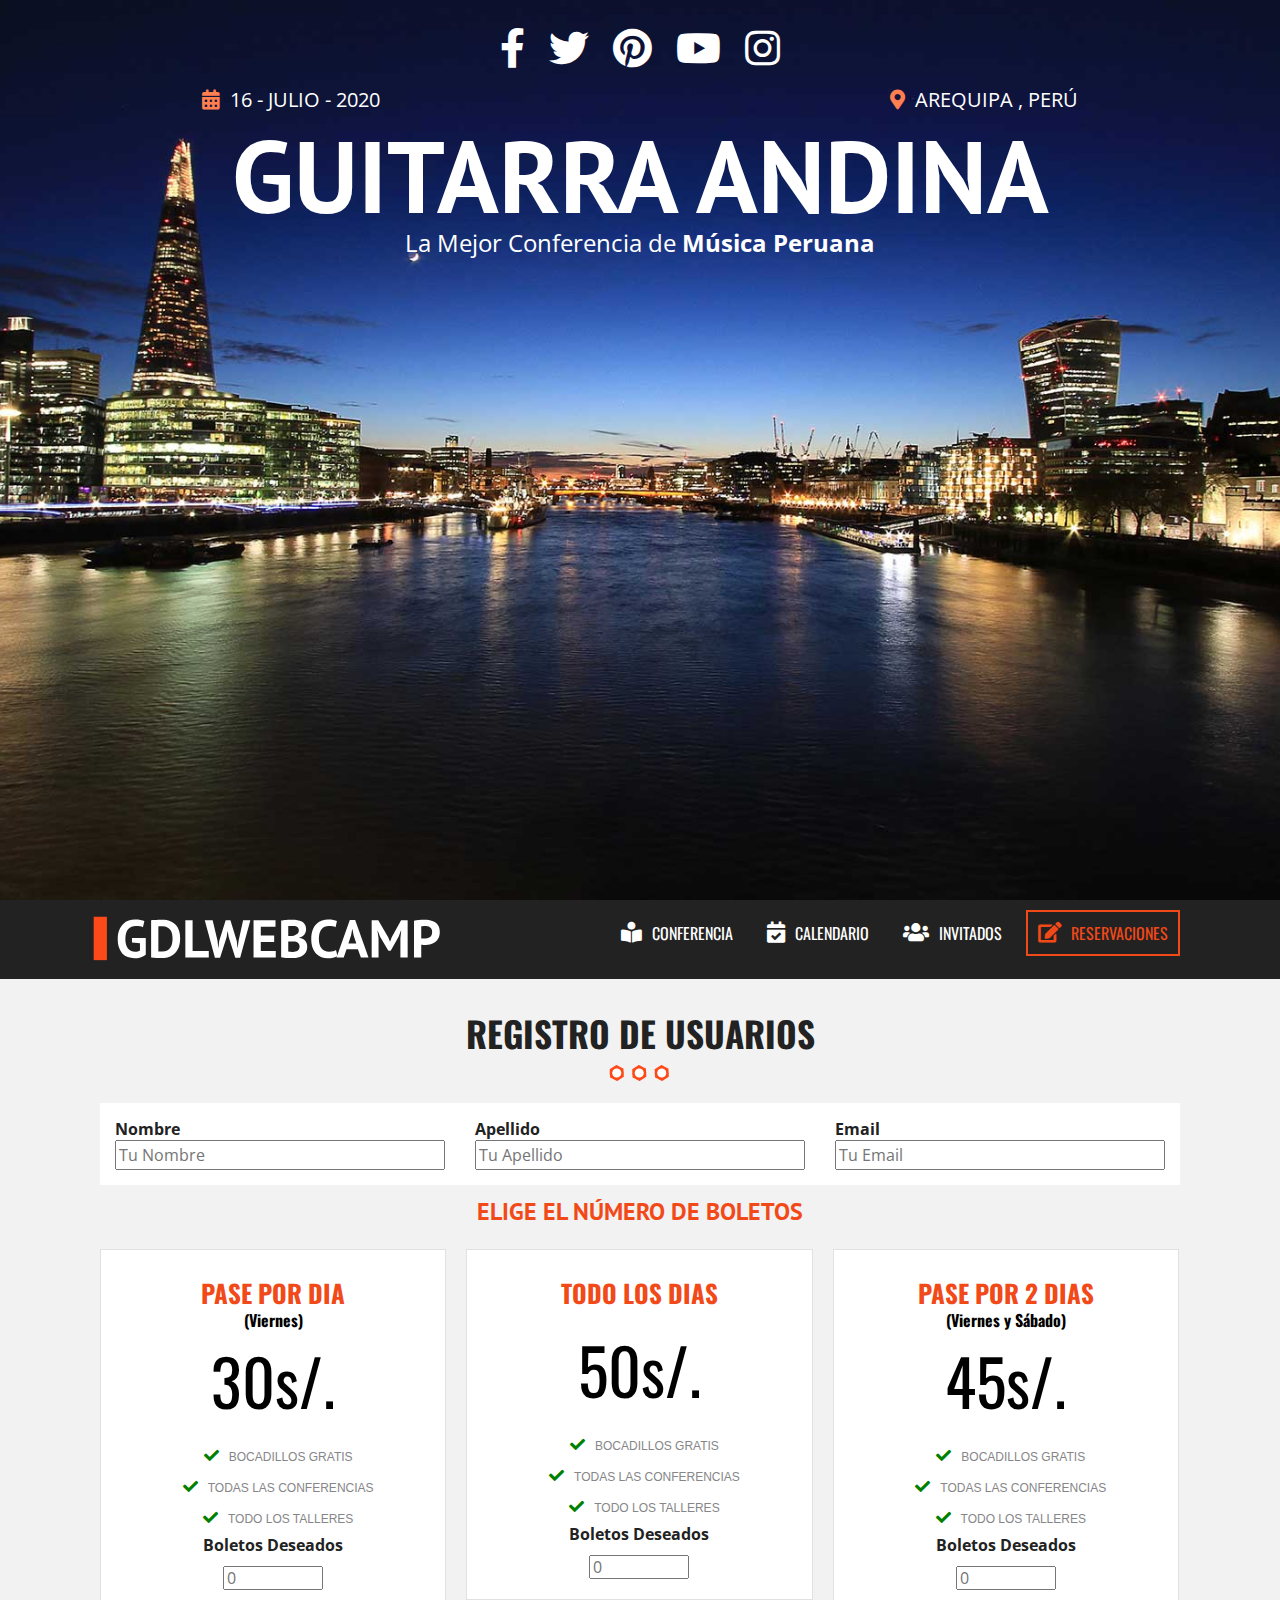
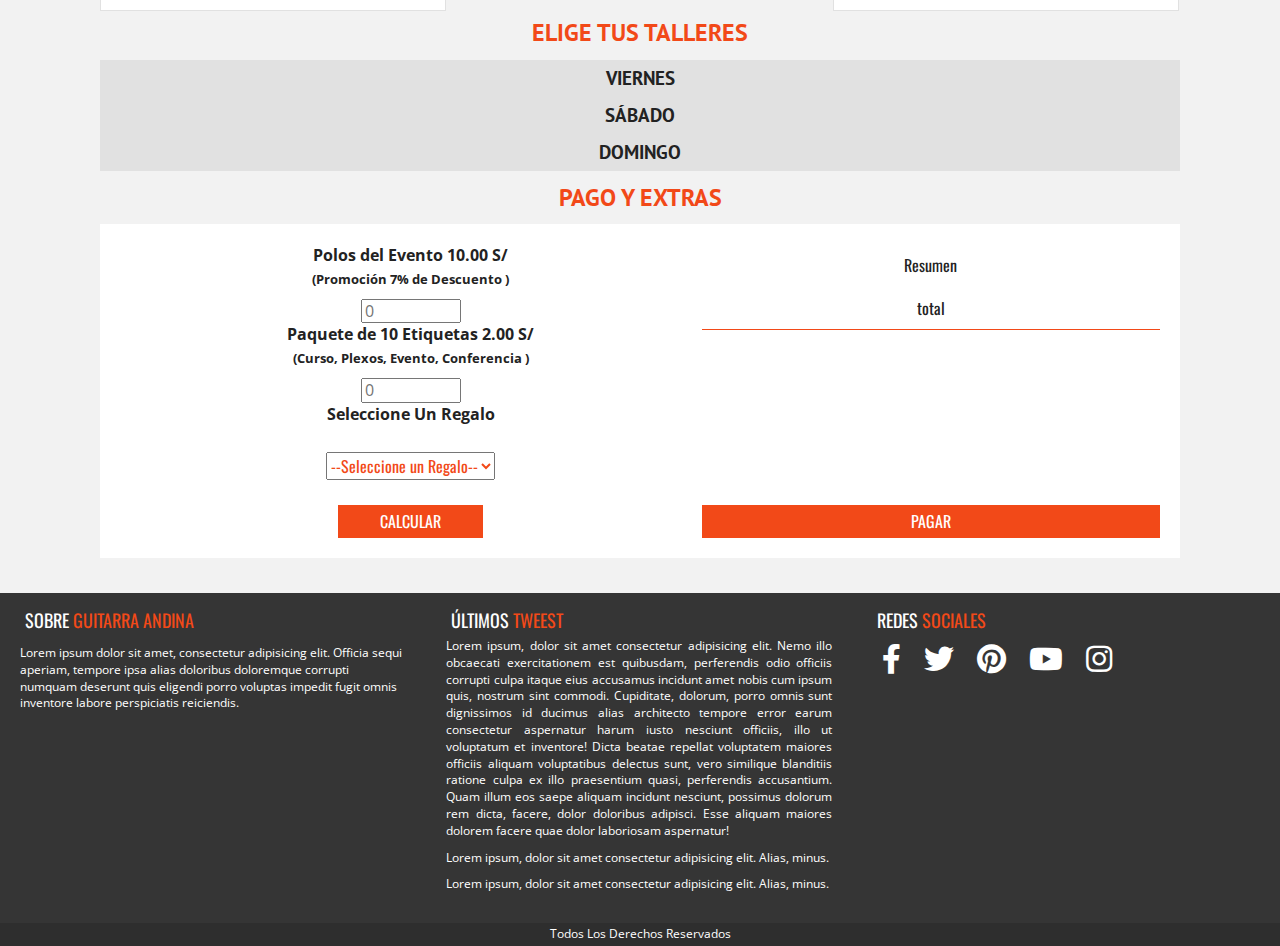
<file: registro.html>
<!DOCTYPE html>
<html class="no-js" lang="Es">
	<head>
		<meta charset="utf-8" />
		<title>Registro</title>
		<meta name="description" content />
		<meta name="viewport" content="width=device-width, initial-scale=1" />

		<meta property="og:title" content />
		<meta property="og:type" content />
		<meta property="og:url" content />
		<meta property="og:image" content />

		<link href="site.webmanifest" rel="manifest" />
		<link href="icon.png" rel="apple-touch-icon" />
		<!-- Place favicon.ico in the root directory -->

		<link href="css/normalize.css" rel="stylesheet" />
		<link href="css/main.css" rel="stylesheet" />

		<meta name="theme-color" content="#fafafa" />
		<link href="css/all.css" rel="stylesheet" />
		<link href="https://fonts.googleapis.com/css2?family=Open+Sans:wght@300&family=Oswald&family=PT+Sans&display=swap" rel="stylesheet" />
	</head>

	<body>
		<header class="site-header">
			<div class="hero">
				<div class="contenido-header">
					<nav class="redes-sociales">
						<!--aqui  son los  iconos  -->
						<a href="#"><i class="fab fa-facebook-f"></i></a>
						<a href="#"><i class="fab fa-twitter"></i></a>
						<a href="#"><i class="fab fa-pinterest"></i></a>
						<a href="#"><i class="fab fa-youtube"></i></a>
						<a href="#"><i class="fab fa-instagram"></i></a>
					</nav>
					<div class="informacion-del-evento">
						<div class="clearfix">
							<p class="fecha"><i class="fas fa-calendar-alt"></i>16 - Julio - 2020</p>
							<p class="ciudad"><i class="fas fa-map-marker-alt"></i>Arequipa , Perú</p>
						</div>

						<!--la informacion del evento -->
						<h1 class="nombre-sitio">Guitarra Andina</h1>
						<p class="slogan">
							La Mejor Conferencia de
							<span>Música Peruana</span>
						</p>
					</div>
				</div>
			</div>
			<!--fondo de imagen  -->
		</header>
		<!-- navegacion de menu-->
		<div class="menu-barra">
			<div class="contenedor clearfix">
				<div class="logo">
					<img src="img/img/logo.svg" alt="logotipo-de-la-empresa" />
				</div>
				<div class="menu-movil">
					<span></span>
					<span></span>
					<span></span>
				</div>
				<nav class="navegacion-principal clearfix">
					<a href="#"> <i class="fas fa-book-reader"></i>Conferencia</a>
					<a href="#"> <i class="fas fa-calendar-check"></i>Calendario</a>
					<a href="#"> <i class="fas fa-users"></i>Invitados</a>
					<a href="registro.html"><i class="fas fa-edit"></i>Reservaciones</a>
				</nav>
			</div>
		</div>

		<!--registro de  formulario  -->
		<section class="seccion contenedor">
			<h2>Registro de Usuarios</h2>
			<form class="registro" id="registro" action="index.html" method="POST">
				<div class="registro caja clearfix" id="datos_usuario">
					<div class="campo">
						<label for="nombre">Nombre </label>
						<input id="nombre" name="nombre" type="text" placeholder="Tu Nombre" />
					</div>
					<div class="campo">
						<label for="apellido">Apellido</label>
						<input id="apellido" name="apellido" type="text" placeholder="Tu Apellido" />
					</div>
					<div class="campo">
						<label for="email">Email</label>
						<input id="email" name="email" type="email" placeholder="Tu Email" />
					</div>
				</div>
				<div id="error"></div>
				<!-- fin datos usuario -->

				<div class="paquetes" id="paquetes">
					<h3>Elige el Número de Boletos</h3>
					<ul class="lista-precios clearfix">
						<li>
							<div class="tabla-precio">
								<h3>Pase Por Dia <span> (Viernes)</span></h3>
								<p class="numero">30s/.</p>
								<ul>
									<li>Bocadillos Gratis</li>
									<li>Todas Las Conferencias</li>
									<li>Todo Los Talleres</li>
								</ul>
								<div class="orden">
									<label for="pase_dia">Boletos Deseados</label>
									<input id="pase_dia" type="number" min="0" size="3" placeholder="0" />
								</div>
							</div>
						</li>
						<li>
							<div class="tabla-precio">
								<h3>Todo Los Dias</h3>
								<p class="numero">50s/.</p>
								<ul>
									<li>Bocadillos Gratis</li>
									<li>Todas Las Conferencias</li>
									<li>Todo Los Talleres</li>
								</ul>
								<div class="orden">
									<label for="pase_completo">Boletos Deseados</label>
									<input id="pase_completo" type="number" min="0" size="3" placeholder="0" />
								</div>
							</div>
						</li>
						<li>
							<div class="tabla-precio">
								<h3>
									Pase Por 2 Dias
									<span>(Viernes y Sábado) </span>
								</h3>
								<p class="numero">45s/.</p>
								<ul>
									<li>Bocadillos Gratis</li>
									<li>Todas Las Conferencias</li>
									<li>Todo Los Talleres</li>
								</ul>
								<div class="orden">
									<label for="pase_dosdias">Boletos Deseados</label>
									<input id="pase_dosdias" type="number" min="0" size="3" placeholder="0" />
								</div>
							</div>
						</li>
					</ul>
					<!--  fin de tabla de  precios -->
				</div>
				<!--  fin de paquetes -->

				<div class="eventos" id="eventos">
					<h3>Elige tus talleres</h3>
					<div class="caja">
						<h4>Viernes</h4>
						<div class="contenido-dia" id="viernes">
							<div class="hola">
								<p>Talleres:</p>
								<label><input id="taller_01" name="registro[]" type="checkbox" value="taller_01" /><time>10:00</time> Responsive Web Design</label>
								<label><input id="taller_02" name="registro[]" type="checkbox" value="taller_02" /><time>12:00</time> Flexbox</label>
								<label><input id="taller_03" name="registro[]" type="checkbox" value="taller_03" /><time>14:00</time> HTML5 y CSS3</label>
								<label><input id="taller_04" name="registro[]" type="checkbox" value="taller_04" /><time>17:00</time> Drupal</label>
								<label><input id="taller_05" name="registro[]" type="checkbox" value="taller_05" /><time>19:00</time> WordPress</label>
							</div>
							<div class="hola">
								<p>Conferencias:</p>
								<label><input class="check" id="conf_01" name="registro[]" type="checkbox" value="conf_01" /><time>10:00</time> Como ser Freelancer</label>
								<label><input id="conf_02" name="registro[]" type="checkbox" value="conf_02" /><time>17:00</time> Tecnologías del Futuro</label>
								<label><input id="conf_03" name="registro[]" type="checkbox" value="conf_03" /><time>19:00</time> Seguridad en la Web</label>
							</div>
							<div>
								<p>Seminarios:</p>
								<label><input id="sem_01" name="registro[]" type="checkbox" value="sem_01" /><time>10:00</time> Diseño UI y UX para móviles </label>
							</div>
						</div>
						<!--# fin viernes-->
						<h4>Sábado</h4>
						<div class="contenido-dia" id="sabado">
							<div>
								<p>Talleres:</p>
								<label><input id="taller_06" name="registro[]" type="checkbox" value="taller_06" /><time>10:00</time> AngularJS </label>
								<label><input id="taller_07" name="registro[]" type="checkbox" value="taller_07" /><time>12:00</time> PHP y MySQL</label>
								<label><input id="taller_08" name="registro[]" type="checkbox" value="taller_08" /><time>14:00</time> JavaScript Avanzado</label>
								<label><input id="taller_09" name="registro[]" type="checkbox" value="taller_09" /><time>17:00</time> SEO en Google</label>
								<label><input id="taller_10" name="registro[]" type="checkbox" value="taller_10" /><time>19:00</time> De Photoshop a HTML5 y CSS3</label>
								<label><input id="taller_11" name="registro[]" type="checkbox" value="taller_11" /><time>21:00</time> PHP Medio y Avanzado</label>
							</div>
							<div>
								<p>Conferencias:</p>

								<label><input id="conf_05" name="registro[]" type="checkbox" value="conf_05" /><time>17:00</time>Como Crear Una Tienda online que venda millones en pocos dias</label>
								<label><input id="conf_05" name="registro[]" type="checkbox" value="conf_05" /><time>17:00</time> Los mejores lugares para encontrar trabajo</label>
								<label><input id="conf_06" name="registro[]" type="checkbox" value="conf_06" /><time>19:00</time> Pasos para crear un negocio rentable</label>
							</div>
							<div>
								<p>Seminarios:</p>
								<label><input id="sem_02" name="registro[]" type="checkbox" value="sem_02" /><time>10:00</time> Aprende a Programar en una mañana </label>
								<label><input id="sem_03" name="registro[]" type="checkbox" value="sem_03" /><time>17:00</time> Diseño UI y UX para móviles</label>
							</div>
						</div>
						<!--#sabado-->
						<h4>Domingo</h4>
						<div class="contenido-dia" id="domingo">
							<div>
								<p>Talleres:</p>
								<label
									><input id="taller_12" name="registro[]" type="checkbox" value="taller_12" /><time>10:00</time>
									Laravel
								</label>
								<label><input id="taller_13" name="registro[]" type="checkbox" value="taller_13" /><time>12:00</time> Crea tu propia API </label>
								<label><input id="taller_14" name="registro[]" type="checkbox" value="taller_14" /><time>14:00</time> JavaScript y jQuery</label>
								<label><input id="taller_15" name="registro[]" type="checkbox" value="taller_15" /><time>17:00</time> Creando Plantillas para WordPress</label>
								<label><input id="taller_16" name="registro[]" type="checkbox" value="taller_16" /><time>19:00</time> Tiendas Virtuales en Magento</label>
							</div>
							<div>
								<p>Conferencias:</p>
								<label><input id="conf_07" name="registro[]" type="checkbox" value="conf_07" /><time>10:00</time> Como hacer Marketing en línea</label>
								<label><input id="conf_08" name="registro[]" type="checkbox" value="conf_08" /><time>17:00</time> ¿Con que lenguaje debo empezar?</label>
								<label><input id="conf_09" name="registro[]" type="checkbox" value="conf_09" /><time>19:00</time> Frameworks y librerias Open Source</label>
							</div>
							<div>
								<p>Seminarios:</p>
								<label><input id="sem_04" name="registro[]" type="checkbox" value="sem_04" /><time>14:00</time> Creando una App en Android en una tarde</label>
								<label><input id="sem_05" name="registro[]" type="checkbox" value="sem_05" /><time>17:00</time> Creando una App en iOS en una tarde</label>
							</div>
						</div>
						<!--#domingo-->
					</div>
					<!--.caja-->
				</div>
				<!--#eventos-->

				<div class="resumen" id="resumen">
					<h3>Pago y Extras</h3>
					<div class="caja">
						<div class="contenedor_extras">
							<div class="extras">
								<div class="orden">
									<label for="camisa_evento"
										>Polos del Evento 10.00 S/ <small><br />(Promoción 7% de Descuento )</small></label
									>
									<input id="camisa_evento" type="number" min="0" size="3" placeholder="0" />
								</div>
								<!-- orden -->

								<div class="orden">
									<label for="etiquetas"
										>Paquete de 10 Etiquetas 2.00 S/ <small><br />(Curso, Plexos, Evento, Conferencia )</small></label
									>
									<input id="etiquetas" type="number" min="0" size="3" placeholder="0" />
								</div>
								<!-- orden -->

								<div class="orden" id="orden">
									<label for="relgalo"> Seleccione Un Regalo</label><br />
									<select id="regalo" name="regalo" required>
										<option value="">--Seleccione un Regalo--</option>
										<option value="ETI">--Etiquetas--</option>
										<option value="PUL">--Pulsera--</option>
										<option value="PLU">--Pluma--</option>
									</select>
								</div>
								<input class="button" id="calcular" type="button" value="Calcular" />

								<!--  orden-->
							</div>
							<!-- extras -->
							<div class="total">
								<p>Resumen</p>
								<div id="lista-productos"></div>
								<p>total</p>
								<div id="suma-total"></div>
								<input class="button imput-centrado" id="btnRegistro" type="submit" value="Pagar" />
							</div>
						</div>

						<!-- total -->
					</div>
					<!-- caja -->
				</div>
				<!-- resumen -->
			</form>
		</section>
		<!-- ***********final de   formulario********** -->

		<!-- /*footer*/ -->
		<footer class="site-footer">
			<div class="contenido clearfix">
				<div class="footer-informacion">
					<h3>Sobre <span>Guitarra Andina</span></h3>
					<p>
						Lorem ipsum dolor sit amet, consectetur adipisicing elit. Officia sequi aperiam, tempore ipsa alias doloribus doloremque corrupti numquam deserunt quis eligendi porro voluptas impedit
						fugit omnis inventore labore perspiciatis reiciendis.
					</p>
				</div>
				<div class="ultimos-tweets">
					<h3>Últimos <span>Tweest</span></h3>
					<ul>
						<li>
							Lorem ipsum, dolor sit amet consectetur adipisicing elit. Nemo illo obcaecati exercitationem est quibusdam, perferendis odio officiis corrupti culpa itaque eius accusamus incidunt amet
							nobis cum ipsum quis, nostrum sint commodi. Cupiditate, dolorum, porro omnis sunt dignissimos id ducimus alias architecto tempore error earum consectetur aspernatur harum iusto nesciunt
							officiis, illo ut voluptatum et inventore! Dicta beatae repellat voluptatem maiores officiis aliquam voluptatibus delectus sunt, vero similique blanditiis ratione culpa ex illo
							praesentium quasi, perferendis accusantium. Quam illum eos saepe aliquam incidunt nesciunt, possimus dolorum rem dicta, facere, dolor doloribus adipisci. Esse aliquam maiores dolorem
							facere quae dolor laboriosam aspernatur!
						</li>
						<li>
							Lorem ipsum, dolor sit amet consectetur adipisicing elit. Alias, minus.
						</li>
						<li>
							Lorem ipsum, dolor sit amet consectetur adipisicing elit. Alias, minus.
						</li>
					</ul>
				</div>
				<div class="menu">
					<h3>Redes<span> Sociales</span></h3>
					<nav class="redes-sociales">
						<!--aqui  son los  iconos  -->
						<a href="#"><i class="fab fa-facebook-f"></i></a>
						<a href="#"><i class="fab fa-twitter"></i></a>
						<a href="#"><i class="fab fa-pinterest"></i></a>
						<a href="#"><i class="fab fa-youtube"></i></a>
						<a href="#"><i class="fab fa-instagram"></i></a>
					</nav>
				</div>
			</div>
			<p class="copyright">Todos Los Derechos Reservados</p>
		</footer>
		<!-- /*****************************/ -->

		<script src="js/vendor/modernizr-3.11.2.min.js"></script>
		<script src="js/plugins.js"></script>
		<script src="js/main.js"></script>

		<!-- Google Analytics: change UA-XXXXX-Y to be your site's ID. -->
		<script>
			window.ga = function () {
				ga.q.push(arguments);
			};
			ga.q = [];
			ga.l = +new Date();
			ga('create', 'UA-XXXXX-Y', 'auto');
			ga('set', 'anonymizeIp', true);
			ga('set', 'transport', 'beacon');
			ga('send', 'pageview');
		</script>
		<script src="https://www.google-analytics.com/analytics.js" async></script>
	</body>
</html>
</file>
<file: css/main.css>
/*! HTML5 Boilerplate v8.0.0 | MIT License | https://html5boilerplate.com/ */

/* main.css 2.1.0 | MIT License | https://github.com/h5bp/main.css#readme */

/*
 * What follows is the result of much research on cross-browser styling.
 * Credit left inline and big thanks to Nicolas Gallagher, Jonathan Neal,
 * Kroc Camen, and the H5BP dev community and team.
 */

/* ==========================================================================
   Base styles: opinionated defaults
   ========================================================================== */

html {
	color: #222;
	font-size: 1em;
	line-height: 1.4;
}

/*
 * Remove text-shadow in selection highlight:
 * https://twitter.com/miketaylr/status/12228805301
 *
 * Vendor-prefixed and regular ::selection selectors cannot be combined:
 * https://stackoverflow.com/a/16982510/7133471
 *
 * Customize the background color to match your design.
 */

::-moz-selection {
	background: #b3d4fc;
	text-shadow: none;
}

::selection {
	background: #b3d4fc;
	text-shadow: none;
}

/*
 * A better looking default horizontal rule
 */

hr {
	display: block;
	height: 1px;
	border: 0;
	border-top: 1px solid #ccc;
	margin: 1em 0;
	padding: 0;
}

/*
 * Remove the gap between audio, canvas, iframes,
 * images, videos and the bottom of their containers:
 * https://github.com/h5bp/html5-boilerplate/issues/440
 */

audio,
canvas,
iframe,
img,
svg,
video {
	vertical-align: middle;
}

/*
 * Remove default fieldset styles.
 */

fieldset {
	border: 0;
	margin: 0;
	padding: 0;
}

/*
 * Allow only vertical resizing of textareas.
 */

textarea {
	resize: vertical;
}

/* ==========================================================================
   Helper classes
   ========================================================================== */

/*
 * Hide visually and from screen readers
 */

.hidden,
[hidden] {
	display: none !important;
}

/*
 * Hide only visually, but have it available for screen readers:
 * https://snook.ca/archives/html_and_css/hiding-content-for-accessibility
 *
 * 1. For long content, line feeds are not interpreted as spaces and small width
 *    causes content to wrap 1 word per line:
 *    https://medium.com/@jessebeach/beware-smushed-off-screen-accessible-text-5952a4c2cbfe
 */

.sr-only {
	border: 0;
	clip: rect(0, 0, 0, 0);
	height: 1px;
	margin: -1px;
	overflow: hidden;
	padding: 0;
	position: absolute;
	white-space: nowrap;
	width: 1px;
	/* 1 */
}

/*
 * Extends the .sr-only class to allow the element
 * to be focusable when navigated to via the keyboard:
 * https://www.drupal.org/node/897638
 */

.sr-only.focusable:active,
.sr-only.focusable:focus {
	clip: auto;
	height: auto;
	margin: 0;
	overflow: visible;
	position: static;
	white-space: inherit;
	width: auto;
}

/*
 * Hide visually and from screen readers, but maintain layout
 */

.invisible {
	visibility: hidden;
}

/*
 * Clearfix: contain floats
 *
 * For modern browsers
 * 1. The space content is one way to avoid an Opera bug when the
 *    `contenteditable` attribute is included anywhere else in the document.
 *    Otherwise it causes space to appear at the top and bottom of elements
 *    that receive the `clearfix` class.
 * 2. The use of `table` rather than `block` is only necessary if using
 *    `:before` to contain the top-margins of child elements.
 */

.clearfix::before,
.clearfix::after {
	content: ' ';
	display: table;
}

.clearfix::after {
	clear: both;
}

/* ==========================================================================
   EXAMPLE Media Queries for Responsive Design.
   These examples override the primary ('mobile first') styles.
   Modify as content requires.
   ========================================================================== */

@media only screen and (min-width: 35em) {
	/* Style adjustments for viewports that meet the condition */
}

@media print, (-webkit-min-device-pixel-ratio: 1.25), (min-resolution: 1.25dppx), (min-resolution: 120dpi) {
	/* Style adjustments for high resolution devices */
}

/* ==========================================================================
   Print styles.
   Inlined to avoid the additional HTTP request:
   https://www.phpied.com/delay-loading-your-print-css/
   ========================================================================== */

@media print {
	*,
	*::before,
	*::after {
		background: #fff !important;
		color: #000 !important;
		/* Black prints faster */
		box-shadow: none !important;
		text-shadow: none !important;
	}

	a,
	a:visited {
		text-decoration: underline;
	}

	a[href]::after {
		content: ' (' attr(href) ')';
	}

	abbr[title]::after {
		content: ' (' attr(title) ')';
	}

	/*
   * Don't show links that are fragment identifiers,
   * or use the `javascript:` pseudo protocol
   */
	a[href^='#']::after,
	a[href^='javascript:']::after {
		content: '';
	}

	pre {
		white-space: pre-wrap !important;
	}

	pre,
	blockquote {
		border: 1px solid #999;
		page-break-inside: avoid;
	}

	/*
   * Printing Tables:
   * https://web.archive.org/web/20180815150934/http://css-discuss.incutio.com/wiki/Printing_Tables
   */
	thead {
		display: table-header-group;
	}

	tr,
	img {
		page-break-inside: avoid;
	}

	p,
	h2,
	h3 {
		orphans: 3;
		widows: 3;
	}

	h2,
	h3 {
		page-break-after: avoid;
	}
}

/* ==========================================================================
   de aqui empiesa  mis  css  personalizados
   ========================================================================== */

/*GLOBALES*/

.contenedor {
	width: 98%;
	margin: 0 auto;
}

@media only screen and (min-width: 480px) {
	.contenedor {
		width: 95%;
	}
}

@media only screen and (min-width: 768px) {
	.contenedor {
		width: 90%;
	}
}

@media only screen and (min-width: 992px) {
	.contenedor {
		width: 90%;
		max-width: 1100px;
	}
}

.seccion {
	padding: 15px 0;
}

section p {
	font-size: 1em;
	padding: 10px;
	text-align: justify;
	margin: 0;
}

h2 {
	font-family: 'Oswald', sans-serif;
	font-size: 2.2em;
	text-transform: uppercase;
	text-align: center;
	margin: 15px;
}

h2::after {
	content: '';
	margin: 0 auto;
	background-image: url(../img/img/separador.png);
	height: 30px;
	width: 100px;
	display: block;
}

h3 {
	font-size: 1.5em;
	color: #f24918;
	font-family: 'PT Sans', sans-serif;
	margin: 5px;
}

.button {
	background-color: #f24918;
	padding: 5px 40px;
	color: #fff;
	text-transform: uppercase;
	text-decoration: none;
	font-family: 'Oswald', sans-serif;
	font-size: 1em;
	margin-top: 25px;
	display: inline-block;
	transition: all 0.3s ease;
	border: 2px solid #f24918;
}

.button.hollow,
.button.hollow:hover {
	background-color: white;
	color: #f24918;
}

.button.transparente {
	background-color: transparent;
	border: #fff solid 1px;
}

.button.transparente:hover {
	border-color: #f24918;
}

ul {
	list-style: none;
	margin: 0;
	padding: 0;
}

.button:hover {
	background-color: #e33000;
}

.float-right {
	float: right;
	margin: 0;
}

/***********FIN GLOBALES********/

/* MENU DE NAVEGACION */

.menu-barra {
	background-color: #222;
	padding: 10px;
}

.logo img {
	width: 80%;
	float: left;
}

.logo img {
	width: 80%;
}

@media only screen and (min-width: 768px) {
	.logo img {
		width: 33%;
	}
}

.navegacion-principal {
	display: none;
}

.navegacion-principal a {
	font-family: 'Oswald', sans-serif;
	color: #fff;
	font-size: 1em;
	text-transform: uppercase;
	text-decoration: none;
	transition: all 0.3s ease;
	width: 100%;
	display: block;
	text-align: center;
}

.navegacion-principal i {
	margin-right: 10px;
	font-size: 1.3em;
}

.navegacion-principal a {
	margin-right: 10px;
	padding: 10px 20px;
	display: inline-block;
}

.navegacion-principal a:hover {
	background-color: #f24918;
}

.navegacion-principal a:last-child {
	border: 2px solid #f24918;
	color: #f24918;
}

.navegacion-principal a:last-child:hover {
	color: #fff;
}

@media only screen and (min-width: 768px) {
	.navegacion-principal {
		width: 67%;
		float: right;
		text-align: right;
		display: block;
	}

	.navegacion-principal a {
		padding: 10px 10px;
		display: inline-block;
		width: auto;
		display: inline-block;
		text-align: center;
		margin: 0 10px 0 0;
	}
}

/*MENU MOVIL */

.menu-movil {
	width: 30px;
	display: block;
	float: right;
	text-align: right;
	margin-top: 12px;
}

.menu-movil:hover {
	cursor: pointer;
}

@media only screen and (min-width: 768px) {
	.menu-movil {
		display: none;
	}
}

.menu-movil span {
	height: 4px;
	margin-bottom: 3px;
	background-color: #fff;
	display: block;
}

/* FIN DE  MENU NAVEGACION */

html {
	box-sizing: border-box;
}

*,
*:before,
*:after {
	box-sizing: inherit;
}

body {
	background-color: #f2f2f2;
	font-family: 'Open Sans', sans-serif;
}

/* header */

.hero {
	background-image: url(../img/img/encabezado.jpg);
	height: 100vh;
	background-position: top center;
	background-size: cover;
}

.contenido-header {
	padding-top: 5px;
}

@media only screen and (min-width: 768px) {
	.contenido-header {
		padding-top: 20px;
	}
}

.redes-sociales {
	text-align: center;
}

.redes-sociales a {
	color: #fff;
	font-size: 1.5em;
	margin: 5px;
}

.informacion-del-evento {
	text-align: center;
	color: #fff;
}

@media only screen and (min-width: 768px) {
	.informacion-del-evento {
		width: 70%;
		margin: 0 auto;
	}

	.redes-sociales a {
		color: #fff;
		font-size: 2.5em;
		margin: 10px;
	}
}

.informacion-del-evento p {
	margin: 0;
	display: inline;
	font-size: 20px;
	text-transform: uppercase;
}

.informacion-del-evento p i {
	color: coral;
	margin-right: 10px;
}

.fecha {
	float: left;
	padding: 10px;
}

.ciudad {
	float: right;
	text-align: right;
	padding: 10px;
}

.nombre-sitio {
	font-family: 'PT Sans', sans-serif;
}

.slogan {
	text-transform: none !important;
	font-size: 4vw !important;
}

.slogan span {
	font-weight: bold;
}

.nombre-sitio {
	font-size: 7.9vw;
	line-height: 1;
	margin: 10px;
	font-family: 'PT Sans', sans-serif;
	text-transform: uppercase;
}

@media only screen and (min-width: 768px) {
	.nombre-sitio {
		font-size: 8vw;
		margin: 0;
		line-height: 1;
	}

	.slogan {
		font-size: 24px !important;
	}
}

/*section talleres program de l evento*/

.programa {
	position: relative;
}

.contenedor-video {
	max-width: 100%;
	overflow-x: hidden;
}

.contenido-programa {
	position: absolute;
	top: 0;
	left: 0;
	height: 100%;
	width: 100%;
}

.programa-evento {
	background-color: rgba(242, 242, 242, 0.8);
	padding: 15px;
	margin-top: 80px;
	border-radius: 20px;
	box-shadow: 1px 1px 3px;
}

@media only screen and (min-width: 768px) {
	.programa-evento {
		width: 70%;
	}
}

@media only screen and (min-width: 992px) {
	.programa-evento {
		width: 50%;
	}
}

.menu-programa {
	width: 100%;
	border-bottom: 1px solid #f24918;
	padding-bottom: 10px;
}

@media only screen and (min-width: 768px) {
	.menu-programa {
		display: table;
	}
}

.menu-programa a {
	display: block;
	text-align: left;
	color: #000;
	text-decoration: none;
	font-family: 'Oswald', sans-serif;
	margin: 5px;
	font-size: 1.2em;
}

.menu-programa a:hover {
	color: #e33000;
}

@media only screen and (min-width: 768px) {
	.menu-programa a {
		display: table-cell;
	}
}

.menu-programa a i,
.detalle-evento p i {
	color: #f24918;
	font-size: 1em;
	margin: 0 10px;
}

/*DETALLE EVENTOS*/

.detalle-evento {
	margin-top: 10px;
	border-bottom: 1px solid #f24918;
	padding: 0 10px;
}

.detalle-evento:nth-child(2) {
	border: none;
}

.detalle-evento p {
	padding: 10px;
	font-size: 18px;
	text-align: left;
}

/* lista invitados inicio */

.lista-invitados li {
	padding: 10px;
	float: left;
}

@media only screen and (min-width: 480px) {
	.lista-invitados li {
		width: 50%;
	}
}

@media only screen and (min-width: 768px) {
	.lista-invitados li {
		width: 33.3%;
	}
}

.invitado {
	position: relative;
	overflow: hidden;
}

.invitado img {
	max-width: 100%;
	filter: grayscale(1);
	-webkit-filter: grayscale(1);
	transition: all 0.3s ease-in-out;
	-webkit-transition: all 0.3s ease-in-out;
	-moz-transition: all 0.3s ease-in-out;
	-ms-transition: all 0.3s ease-in-out;
	-o-transition: all 0.3s ease-in-out;
}

.invitado img:hover {
	filter: grayscale(0);
	-webkit-filter: grayscale(0);
	transform: scale(1.1);
}

.invitado p {
	position: absolute;
	bottom: 0;
	left: 0;
	padding: 5px;
	margin: 0;
	background-color: rgba(0, 0, 0, 0.555);
	width: 100%;
	text-align: center;
	font-family: 'Oswald', sans-serif;
	color: #e33000;
	text-transform: uppercase;
	transition: all 0.3s ease-in-out;
	-webkit-transition: all 0.3s ease-in-out;
	-moz-transition: all 0.3s ease-in-out;
	-ms-transition: all 0.3s ease-in-out;
	-o-transition: all 0.3s ease-in-out;
}

.invitado:hover p {
	bottom: -80px;
	opacity: 0;
}

/* lista invitados fin*/

/*inicio de contador*/

.parallax::before {
	width: 100%;
	height: 100%;
	position: absolute;
	top: 0;
	left: 0;
	background-repeat: no-repeat;
	background-size: cover;
	background-position: center center;
	background-attachment: fixed;
	filter: brightness(0.4);
	-webkit-filter: brightness(0.4);
}

.contador {
	position: relative;
	height: auto;
}

.contador::before {
	background-image: url(../img/img/bg-resumen.jpg);
	content: '';
}

.resumen-evento {
	position: relative;
	padding: 90px 0;
}

.resumen-evento li {
	width: 50%;
	float: left;
	text-align: center;
	color: #fff;
	text-transform: uppercase;
	font-family: 'Oswald', sans-serif;
	font-size: 15px;
}

@media only screen and (min-width: 768px) {
	.resumen-evento li {
		width: 25%;
		font-size: 20px;
	}
}

.numero {
	color: #e33000;
	font-size: 4em;
	display: block;
	font-family: 'Oswald', sans-serif;
	text-align: center;
	padding: 0;
	margin: 15px;
}

/*fin de contador*/

/*TABLA DE PRECIOS*/

.lista-precios li {
	padding: 0px 10px;
	margin-top: 15px;
}

@media only screen and (min-width: 768px) {
	.lista-precios li {
		float: left;
		width: 33.3%;
	}
}

.tabla-precio {
	border: 1px solid #e1e1e1;
	background-color: #fff;
	padding: 20px 0;
	text-align: center;
	transition: all 0.3s ease;
	-webkit-transition: all 0.3s ease;
	-moz-transition: all 0.3s ease;
	-ms-transition: all 0.3s ease;
	-o-transition: all 0.3s ease;
}

.tabla-precio:hover {
	transform: scale(1.1);
	-webkit-transform: scale(1.1);
	-moz-transform: scale(1.1);
	-ms-transform: scale(1.1);
	-o-transform: scale(1.1);
	border: 1px solid #e33000;
	box-shadow: 0 0 25px #666666;
}

.tabla-precio ul li {
	font-family: 'TP Sans', sans-serif;
	font-size: 12px;
	margin: 5px 0;
	text-transform: uppercase;
	color: #868688;
	line-height: 20px;
	width: 100%;
}

.tabla-precio ul li::before {
	font-family: 'Font Awesome 5 Free';
	font-weight: 900;
	padding: 0 10px;
	font-size: 15px;
	color: green;
	content: '\f00c';
}

.tabla-precio h3 {
	font-family: 'Oswald', sans-serif;
	font-size: 25px;
	text-transform: uppercase;
	display: block;
	padding: 0;
}

.tabla-precio p.numero {
	color: #000;
	padding: 0;
}

.tabla-precio span {
	font-size: 16px;
	line-height: 1px;
	display: block;
	margin-top: 10px;
	color: #000;
	text-transform: none;
}

/******************/

/*MAPA  GOOGLE MAP*/

.mapa {
	height: 450px;
	margin-top: 20px;
}

/***************************/

/*SECTION TESTIMONIAL*/

.testimoniales {
	padding-bottom: 20px;
}

.testimonial {
	padding: 5px;
}

@media only screen and (min-width: 768px) {
	.testimonial {
		float: left;
		width: 33.3%;
		padding: 5pxpx;
	}
}

blockquote {
	background-color: #fff;
	border: solid 1px #e1e1e1;
	position: relative;
	margin: 0 0 10px 0;
	padding-bottom: 10px;
}

blockquote p {
	text-align: left;
	font-size: 1em;
	font-family: 'PT Sans', sans-serif;
	padding: 10px 20px 10px 65px;
	text-align: justify;
}

blockquote p::before {
	content: '\201c';
	position: absolute;
	left: 10px;
	top: 0px;
	font-size: 8rem;
	margin: 0;
	line-height: 1;
	color: #f24918;
}

.info-testimonial {
	padding: 0;
}

.info-testimonial img {
	float: left;
	width: 20%;
	border-radius: 50%;
	-webkit-border-radius: 50%;
	-moz-border-radius: 50%;
	-ms-border-radius: 50%;
	-o-border-radius: 50%;
	margin-left: 20px;
}

.info-testimonial cite {
	text-align: left;
	color: #f24918;
	text-transform: uppercase;
	font-size: 12px;
	padding-top: 20px;
	width: 66.6%;
	float: right;
	font-weight: bold;
	font-style: normal;
}

.info-testimonial cite span {
	color: #000;
	display: block;
	text-transform: none;
}

/***************************/

/* NEWSLETTER  PARALLAX */

.newsletter {
	position: relative;
	height: auto;
}

.newsletter::before {
	background-image: url(../img/img/bg-newsletter.jpg);
	content: '';
}

.newsletter .contenido {
	padding: 100px 0;
	color: #fff;
	text-align: center;
	position: relative;
}

.newsletter .contenido p {
	font-size: 1.2em;
	font-weight: bold;
}

.newsletter .contenido h3 {
	color: #fff;
	text-transform: uppercase;
	font-size: 7vw;
	font-family: 'PT Sans', sans-serif;
}

/***************************/

/*CUENTA REGRESIVA*/

.cuenta-regresiva ul li {
	text-transform: uppercase;
	font-family: 'Oswald', sans-serif;
	font-size: 1.6rem;
	text-align: center;
}

@media only screen and (min-width: 768px) {
	.cuenta-regresiva ul li {
		width: 25%;
		float: left;
	}
}

/***************************/

/*FOOTER*/

.site-footer {
	background-color: #353535;
	padding-top: 10px;
	margin-top: 10px;
}

.contenido > div {
	color: #fff;
	padding: 0px 20px;
	font-size: 12px;
}

@media only screen and (min-width: 768px) {
	.contenido > div {
		width: 33.3%;
		float: left;
	}
}

footer h3 {
	color: #fff;
	text-transform: uppercase;
	font-family: 'Oswald', sans-serif;
	font-weight: normal;
}

footer h3 span {
	color: #f24918;
	font-weight: normal;
}

footer .ultimos-tweets li {
	margin-bottom: 10px;
	text-align: justify;
}

footer .redes-sociales {
	text-align: left;
}

.copyright {
	background-color: #2e2e2e;
	color: #fff;
	margin: 20px 0 0 0;
	text-align: center;
	font-size: 12px;
	padding: 03px;
}

/***************************/
/* INTERNAS */

/***************************/
/* REGISTRO */
div.caja {
	background-color: white;
	margin: 10px;
}

form.registro h3 {
	text-align: center;
	text-transform: uppercase;
}
form.registro label {
	margin-bottom: 5px;
	font-weight: bold;
}

h4 {
	text-align: center;
	text-transform: uppercase;
	/* border-bottom: 1px solid #fe4918; */
	padding: 5px 0;
	font-size: 1.2em;
	font-weight: bold;
	font-family: 'PT Sans', sans-serif;
	margin: 0;
	background-color: #e1e1e1;
}

div.eventos p {
	color: #f24918;
	text-align: left;
	font-size: 1.2em;
	font-weight: bold;
	/* font-family: 'PT Sans', sans-serif; */
	font-family: 'Oswald', sans-serif;
}

div.registro {
	display: flex;
	flex-direction: row;
}
div.campo {
	flex: 1;
	padding: 15px;
	width: 100%;
}
div.campo input {
	width: 100%;
	height: 30px;
}
@media screen and (max-width: 425px) {
	div.registro {
		display: flex;
		flex-direction: column;
		flex: 1 1 auto;
	}
	div.campo label {
		display: block;
		text-align: center;
	}
	div.campo input {
		width: 100%;
	}
}

div.tabla-precio:hover {
	color: #f24918;
	box-shadow: none;
	transform: none;
	-webkit-transform: none;
	-moz-transform: none;
	-ms-transform: none;
	-o-transform: none;
}
div.orden input {
	clear: both;
	width: 100px;
	display: block;
	margin: 10px auto 0 auto;
}
/*--------------------*/
div.contenido-dia {
	padding: 0 20px;
	display: flex;
	flex-direction: row;
}
@media screen and (max-width: 425px) {
	div.contenido-dia {
		display: flex;
		flex-direction: column;
	}
}
div.contenido-dia div {
	flex: 1 1;
}
div.contenido-dia label {
	display: flex;
	flex-direction: row;
	align-items: baseline;
	font-size: 12px;
	padding: 0px 10px 10px 0px;
}
div.check {
	color: yellow;
	box-shadow: yellow;
}

div.contenido-dia time {
	color: #f24918;
	font-size: 1.5em;
	padding: 0 5px;
}

div.contenido-dia {
	display: none;
}

/***************************/
/* resumen registro */
div.contenedor_extras {
	padding: 20px;
	display: flex;
	flex-direction: row;
}
div.extras {
	text-align: center;
}

div.contenedor_extras div {
	flex: 1 1 auto;
}

div.orden label {
	display: block;
	text-align: center;
}
div.orden select {
	justify-content: center;
	color: #f24918;
	/* font-family: 'PT Sans', sans-serif; */
	font-family: 'Oswald', sans-serif;
}
div.orden select {
	text-align: center;
}
div.total {
	display: flex;
	flex-direction: column;
}

div.orden div {
	flex: 1 1 auto;
}

div.total p {
	text-align: center;
	font-family: 'Oswald', sans-serif;
}

@media screen and (max-width: 425px) {
	div.contenedor_extras {
		flex-direction: column;
	}
}
#lista-productos {
	background-color: #fd8b6b;
	padding: 10px;
	border-radius: 5px;
	display: none;
	font-weight: bold;
}

#suma-total {
	border-top: #f24918 solid 1px;
	text-align: center;
	font-size: 1.5em;
	color: #f24918;
	font-family: 'Oswald', sans-serif;
}
/*----------------------------*/
/* estilos error*/
#error {
	margin-bottom: 20px;

	background-color: red;
	padding: 5px;
	text-align: center;
	color: #fff;
	display: none;
	/* font-family: 'PT Sans', sans-serif; */
	font-family: 'Oswald', sans-serif;
}
</file>
